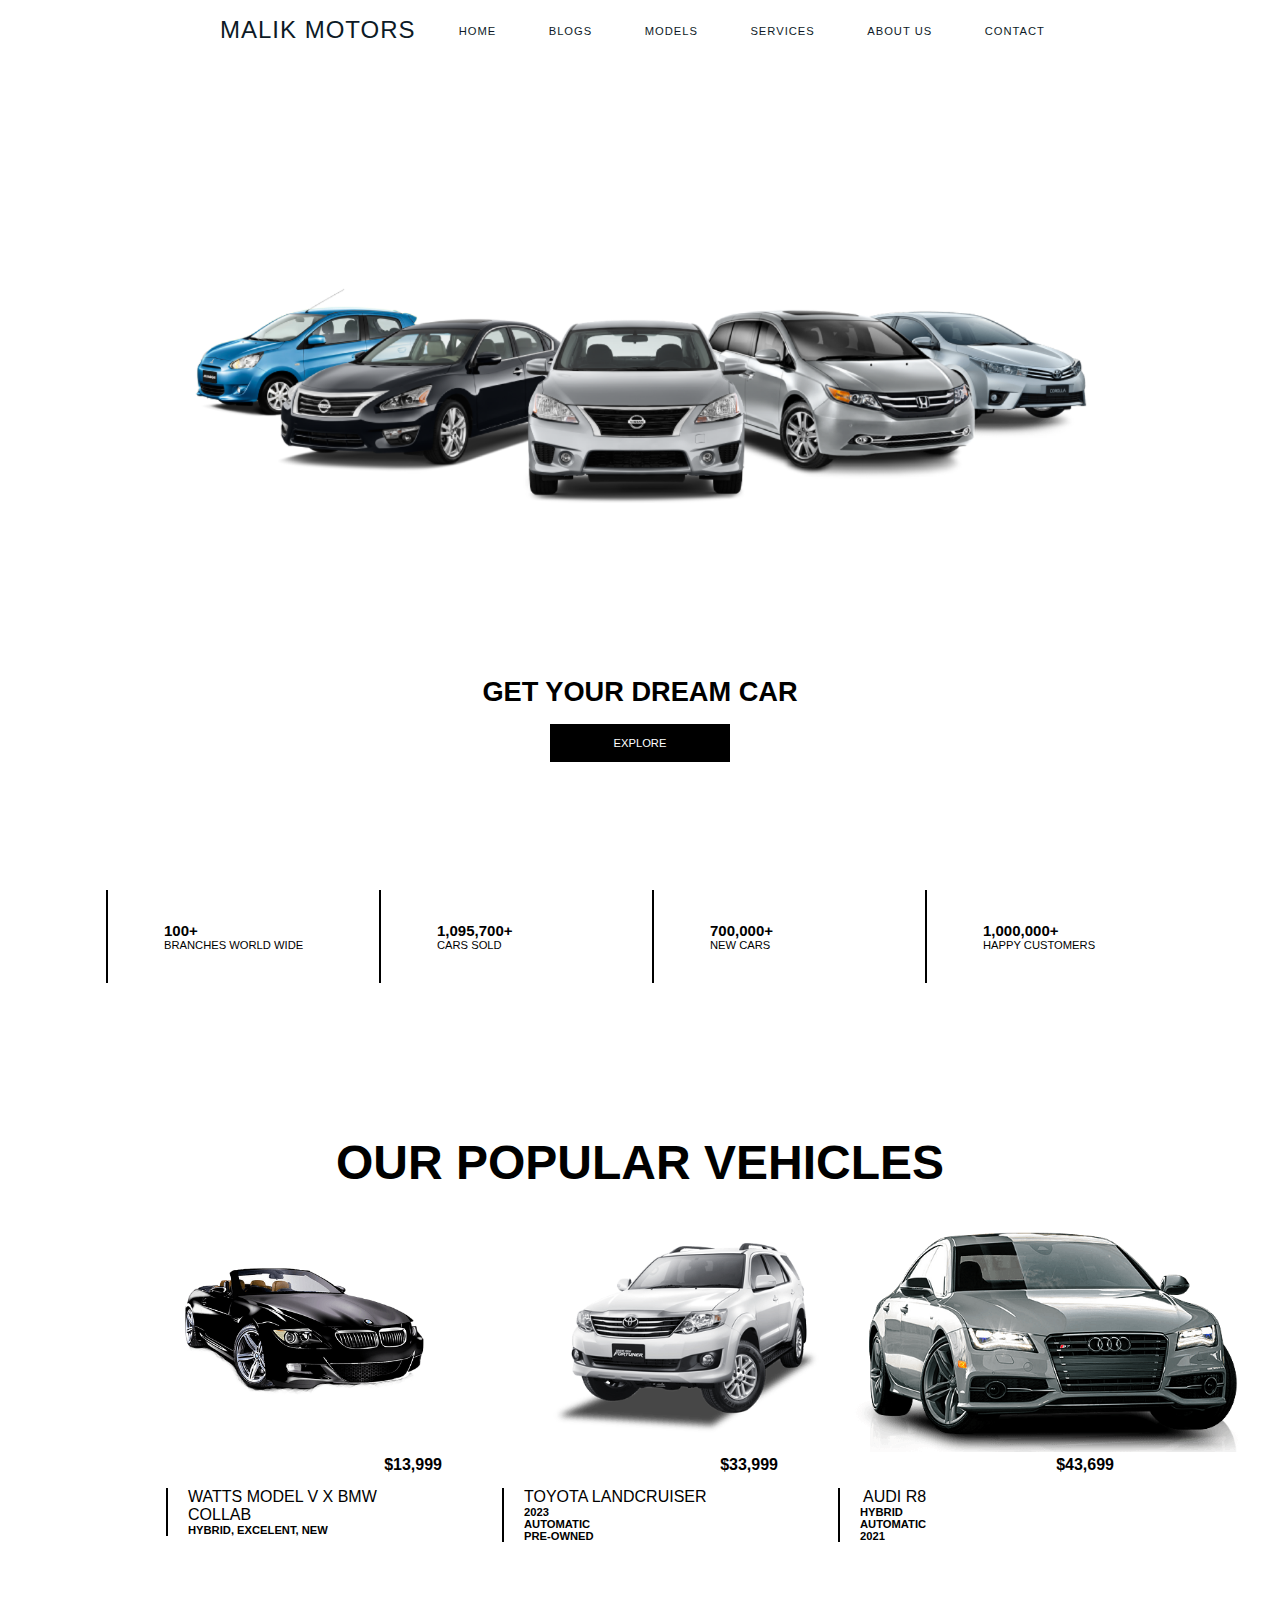
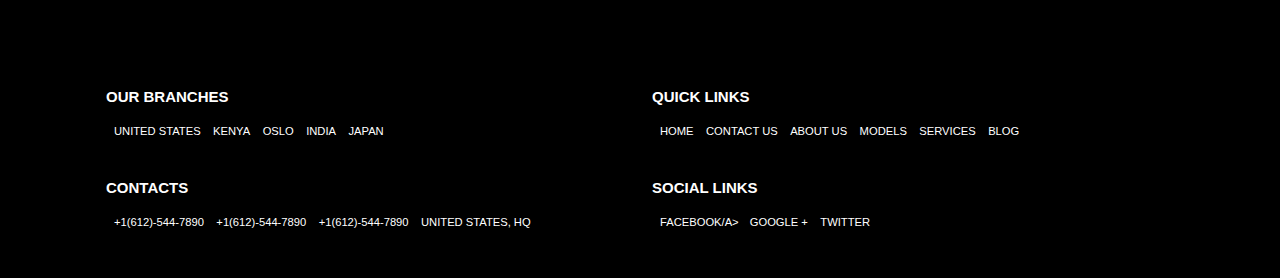
<file: index.html>
<!DOCTYPE html>
<html lang="en">
<head>
    <meta charset="UTF-8">
    <meta name="viewport" content="width=device-width, initial-scale=1.0">
    <title>Malik Motors</title>
    <link rel="stylesheet" href="css/style.css">
    <link rel="stylesheet" href="https://cdnjs.cloudflare.com/ajax/libs/font-awesome/6.5.1/css/all.min.css" integrity="sha512-DTOQO9RWCH3ppGqcWaEA1BIZOC6xxalwEsw9c2QQeAIftl+Vegovlnee1c9QX4TctnWMn13TZye+giMm8e2LwA==" crossorigin="anonymous" referrerpolicy="no-referrer" />
</head>
<body>
    <nav id="navbar" class="">
        <div class="nav-wrapper">
          <!-- Navbar Logo -->
          <div class="logo">
            <!-- Logo -->
            <a href="index.html">Malik Motors</a>
          </div>
      
          <!-- Navbar Links -->
          <ul id="menu">
            <li><a href="index.html">Home</a></li>
            <li><a href="blog.html">Blogs</a></li>
            <li><a href="models.html">Models</a></li>
            <li><a href="services.html">Services</a></li>
            <li><a href="about-us.html">About Us</a></li>
            <li><a href="contact-us.html">Contact</a></li>
          </ul>
        </div>
      </nav>

      <!-- Hero section  -->
      <section class="home container" id="home">
        <img src="images/hero-img.png" width="900px" class="hero-img" alt="">
        <h1 class="home-text">Get your dream car</h1>
        <a href="" class="btn">Explore</a>
      </section>
      <!-- Stats section  -->
      <section class="stats-container container">
        <div class="stats">
          <i class="fas fa-home"></i>
          <div class="stats-content">
            <h3>100+</h3>
            <p>Branches world wide</p>
          </div>
        </div>
        <div class="stats">
          <i class="fas fa-car"></i>
          <div class="stats-content">
            <h3>1,095,700+</h3>
            <p>Cars sold</p>
          </div>
        </div>
        <div class="stats">
          <i class="fas fa-car"></i>
          <div class="stats-content">
            <h3>700,000+</h3>
            <p>New Cars</p>
          </div>
        </div>
        <div class="stats">
          <i class="fas fa-users"></i>
          <div class="stats-content">
            <h3>1,000,000+</h3>
            <p>Happy customers</p>
          </div>
        </div>
      </section>
      <!-- Vehicle section  -->
      <section class="vehicles container" id="vehicles">
        <h2 class="heading">Our Popular vehicles</h2>
          <div class="cars-container container">
              <!-- Box 1  -->
              <div class="box">
                <img src="images/bmw.png" alt="">
                <h3>$13,999</h3>
                <div class="car-content">
                  <div class="text">
                    <h3>Watts Model V x BMW Collab</h3>
                    <p>Hybrid, Excelent, New</p>
                  </div>
                </div>
              </div>
              <!-- Box 2  -->
              <div class="box">
                <img src="images/toyota.png" alt="">
                <h3>$33,999</h3>
                <div class="car-content">
                  <div class="text">
                    <h3>Toyota Landcruiser</h3>
                    <p>2023</p>
                    <p>Automatic</p>
                    <p>Pre-Owned</p>
                  </div>
                </div>
              </div>
              <!-- Box 3  -->
              <div class="box">
                <img src="images/audi.png" alt="">
                <h3>$43,699</h3>
                <div class="car-content">
                  <div class="text">
                    <h3>Audi R8</h3>
                    <p>Hybrid</p>
                    <p>Automatic</p>
                    <p>2021</p>
                  </div>
                </div>
              </div>
          </div>
        <!-- Cars section ends here  -->
      </section>
      <!-- footer section  -->
      <section class="footer">
        <div class="box-container container">
          <div class="box">
            <h3>Our Branches</h3>
            <a href=""><i class="fas fa-map-marker-alt"></i>United States</a>
            <a href=""><i class="fas fa-map-marker-alt"></i>Kenya</a>
              <a href=""><i class="fas fa-map-marker-alt"></i>Oslo</a>
                <a href=""><i class="fas fa-map-marker-alt"></i>India</a>
                  <a href=""><i class="fas fa-map-marker-alt"></i>Japan</a>
          </div>
          <div class="box">
            <h3>Quick Links</h3>
            <a href="index.html"><i class="fas fa-arrow-right"></i>Home</a>
            <a href="contact-us.html"><i class="fas fa-arrow-right"></i>Contact Us</a>
            <a href="about-us.html"><i class="fas fa-arrow-right"></i>About Us</a>
            <a href="models.html"><i class="fas fa-arrow-right"></i>Models</a>
            <a href="services.html"><i class="fas fa-arrow-right"></i>Services</a>
            <a href="blog.html"><i class="fas fa-arrow-right"></i>Blog</a>
          </div>
          <div class="box">
            <h3>Contacts</h3>
            <a href=""><i class="fas fa-phone"></i>+1(612)-544-7890</a>
            <a href=""><i class="fas fa-phone"></i>+1(612)-544-7890</a>
            <a href=""><i class="fas fa-envelope"></i>+1(612)-544-7890</a>
            <a href=""><i class="fas fa-map-marker-alt"></i>United States, HQ</a>
          </div>
          <div class="box">
            <h3>Social Links</h3>
            <a href=""><i class="fab fa-facebook"></i>Facebook/a>
            <a href=""><i class="fab fa-google"></i>Google +</a>
            <a href=""><i class="fab fa-twitter"></i>Twitter</a>
          </div>
        </div>
      </section>
</body>
</html>
</file>
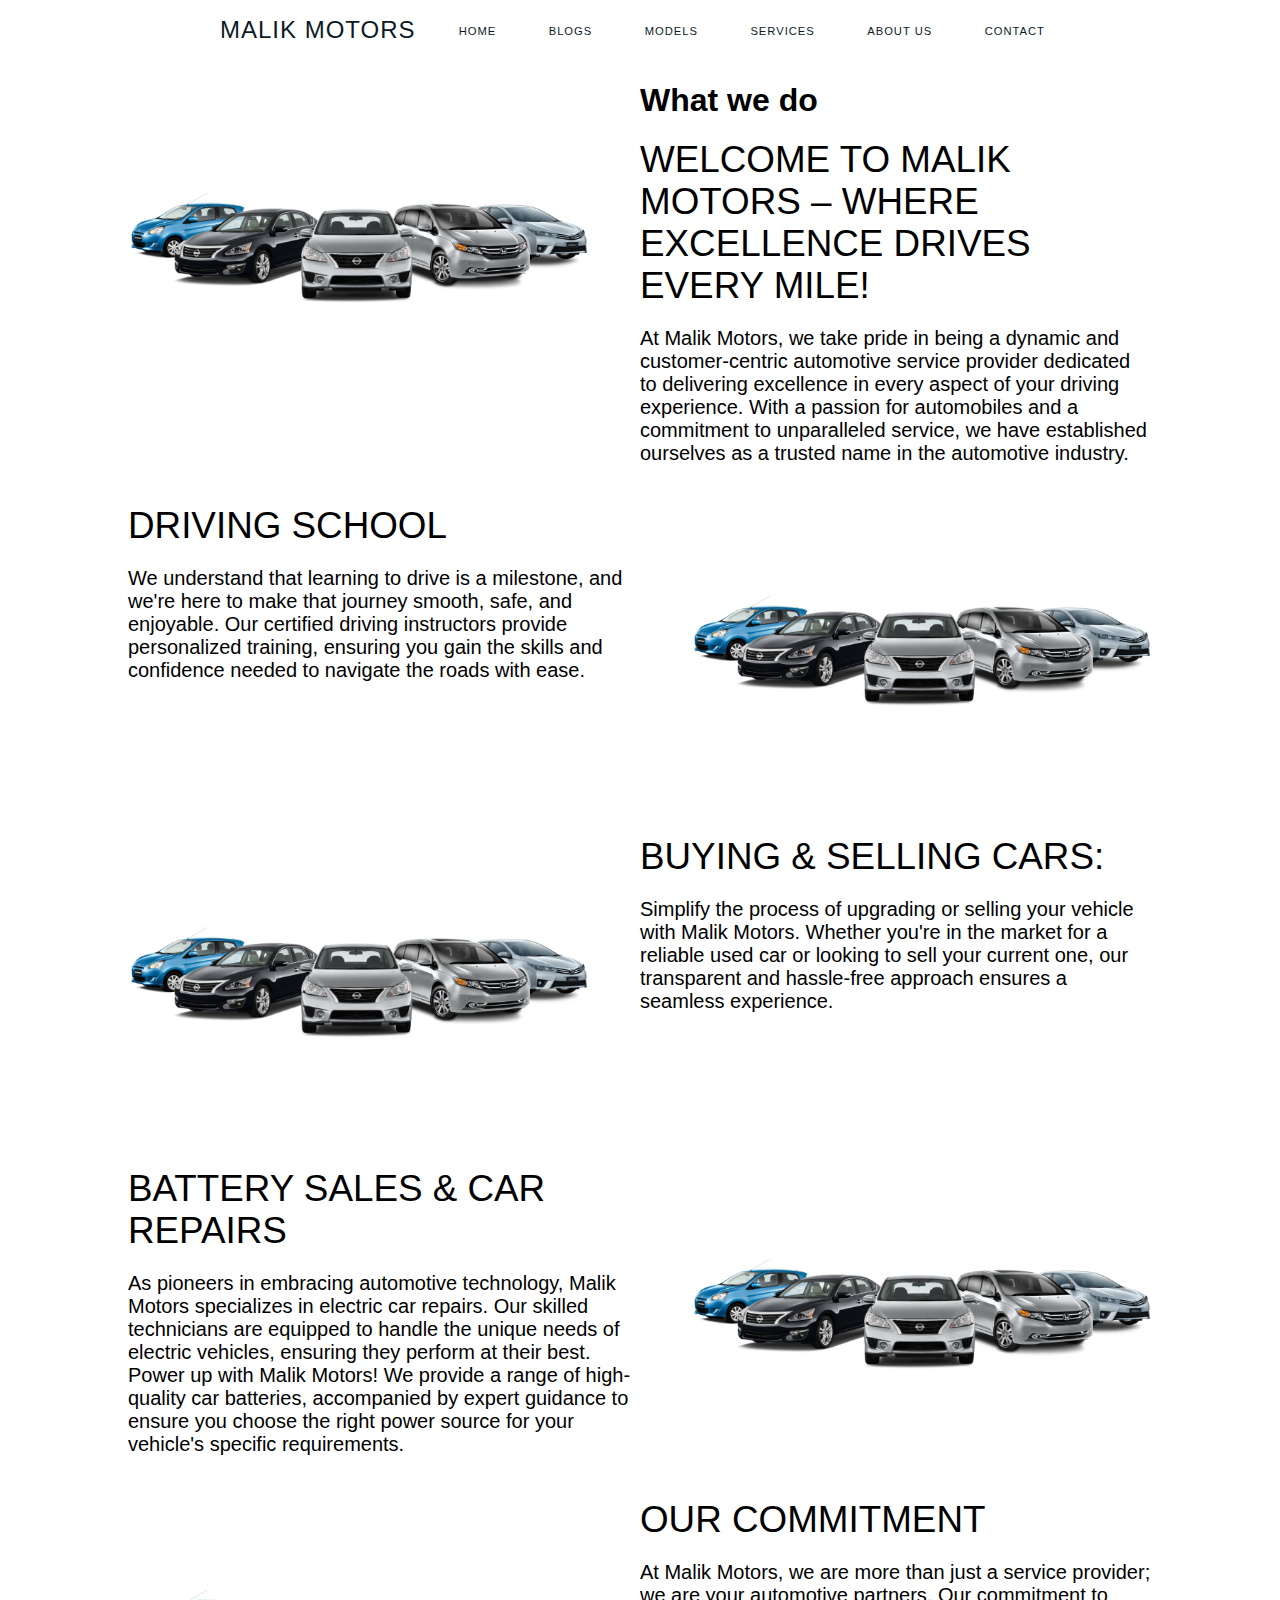
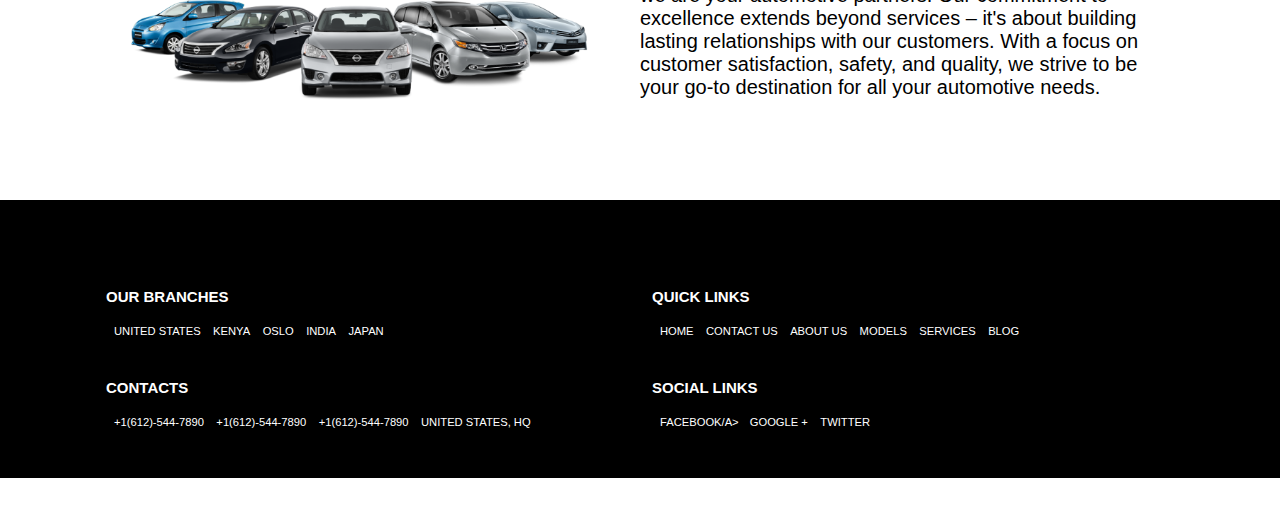
<file: about-us.html>
<!DOCTYPE html>
<html lang="en">
<head>
    <meta charset="UTF-8">
    <meta name="viewport" content="width=device-width, initial-scale=1.0">
    <title>Malik Motors</title>
    <link rel="stylesheet" href="css/style.css">
    <link rel="stylesheet" href="https://cdnjs.cloudflare.com/ajax/libs/font-awesome/6.5.1/css/all.min.css" integrity="sha512-DTOQO9RWCH3ppGqcWaEA1BIZOC6xxalwEsw9c2QQeAIftl+Vegovlnee1c9QX4TctnWMn13TZye+giMm8e2LwA==" crossorigin="anonymous" referrerpolicy="no-referrer" />
</head>
<body>
    <nav id="navbar" class="">
        <div class="nav-wrapper">
          <!-- Navbar Logo -->
          <div class="logo">
            <!-- Logo -->
            <a href="index.html">Malik Motors</a>
          </div>
      
          <!-- Navbar Links -->
          <ul id="menu">
            <li><a href="index.html">Home</a></li>
            <li><a href="blog.html">Blogs</a></li>
            <li><a href="models.html">Models</a></li>
            <li><a href="services.html">Services</a></li>
            <li><a href="about-us.html">About Us</a></li>
            <li><a href="contact-us.html">Contact</a></li>
          </ul>
        </div>
      </nav>

      <section id="about container">
        <div class="abt-container">
            <div class="abt-row">
                <div class="about-col-1">
                  <img src="images/hero-img.png" alt="" >
                </div>
                <div class="about-col-2">
                    <h1 class="sub-title">What we do</h1>
                    <h3>Welcome to Malik Motors – Where Excellence Drives Every Mile!</h3>
                    <p>At Malik Motors, we take pride in being a dynamic and customer-centric automotive service provider dedicated to delivering excellence in every aspect of your driving experience. With a passion for automobiles and a commitment to unparalleled service, we have established ourselves as a trusted name in the automotive industry.</p>

                </div>
            </div>
        </div>
        <div class="abt-container">
            <div class="abt-row">
                <div class="about-col-2">
                    <h3>Driving School</h3>
                    <p>We understand that learning to drive is a milestone, and we're here to make that journey smooth, safe, and enjoyable. Our certified driving instructors provide personalized training, ensuring you gain the skills and confidence needed to navigate the roads with ease.</p>
                </div>
                <div class="about-col-1">
                  <img src="images/hero-img.png" alt="" >
                </div>
            </div>           
        </div>
        <div class="abt-container">
            <div class="abt-row">
                <div class="about-col-1">
                  <img src="images/hero-img.png" alt="" >
                </div>
                <div class="about-col-2">
                    <h3>Buying & Selling Cars:</h3>
                    <p>Simplify the process of upgrading or selling your vehicle with Malik Motors. Whether you're in the market for a reliable used car or looking to sell your current one, our transparent and hassle-free approach ensures a seamless experience.</p>

                </div>
            </div>
        </div>
        <div class="abt-container">
            <div class="abt-row">
                <div class="about-col-2">
                    <h3>Battery Sales & Car repairs</h3>
                    <p>As pioneers in embracing automotive technology, Malik Motors specializes in electric car repairs. Our skilled technicians are equipped to handle the unique needs of electric vehicles, ensuring they perform at their best. Power up with Malik Motors! We provide a range of high-quality car batteries, accompanied by expert guidance to ensure you choose the right power source for your vehicle's specific requirements.</p>
                </div>
                <div class="about-col-1">
                    <img src="images/hero-img.png" alt="" >
                </div>
            </div>           
        </div>
        <div class="abt-container">
            <div class="abt-row">
                <div class="about-col-1">
                  <img src="images/hero-img.png" alt="" >
                </div>
                <div class="about-col-2">
                    <h3>Our commitment</h3>
                    <p>At Malik Motors, we are more than just a service provider; we are your automotive partners. Our commitment to excellence extends beyond services – it's about building lasting relationships with our customers. With a focus on customer satisfaction, safety, and quality, we strive to be your go-to destination for all your automotive needs.</p>

                </div>
            </div>
        </div>
    </div>
  
      <!-- footer section  -->
      <section class="footer">
        <div class="box-container container">
          <div class="box">
            <h3>Our Branches</h3>
            <a href=""><i class="fas fa-map-marker-alt"></i>United States</a>
            <a href=""><i class="fas fa-map-marker-alt"></i>Kenya</a>
              <a href=""><i class="fas fa-map-marker-alt"></i>Oslo</a>
                <a href=""><i class="fas fa-map-marker-alt"></i>India</a>
                  <a href=""><i class="fas fa-map-marker-alt"></i>Japan</a>
          </div>
          <div class="box">
            <h3>Quick Links</h3>
            <a href="index.html"><i class="fas fa-arrow-right"></i>Home</a>
            <a href="contact-us.html"><i class="fas fa-arrow-right"></i>Contact Us</a>
            <a href="about-us.html"><i class="fas fa-arrow-right"></i>About Us</a>
            <a href="models.html"><i class="fas fa-arrow-right"></i>Models</a>
            <a href="services.html"><i class="fas fa-arrow-right"></i>Services</a>
            <a href="blog.html"><i class="fas fa-arrow-right"></i>Blog</a>
          </div>
          <div class="box">
            <h3>Contacts</h3>
            <a href=""><i class="fas fa-phone"></i>+1(612)-544-7890</a>
            <a href=""><i class="fas fa-phone"></i>+1(612)-544-7890</a>
            <a href=""><i class="fas fa-envelope"></i>+1(612)-544-7890</a>
            <a href=""><i class="fas fa-map-marker-alt"></i>United States, HQ</a>
          </div>
          <div class="box">
            <h3>Social Links</h3>
            <a href=""><i class="fab fa-facebook"></i>Facebook/a>
            <a href=""><i class="fab fa-google"></i>Google +</a>
            <a href=""><i class="fab fa-twitter"></i>Twitter</a>
          </div>
        </div>
      </section>

</body>
</html>
</file>
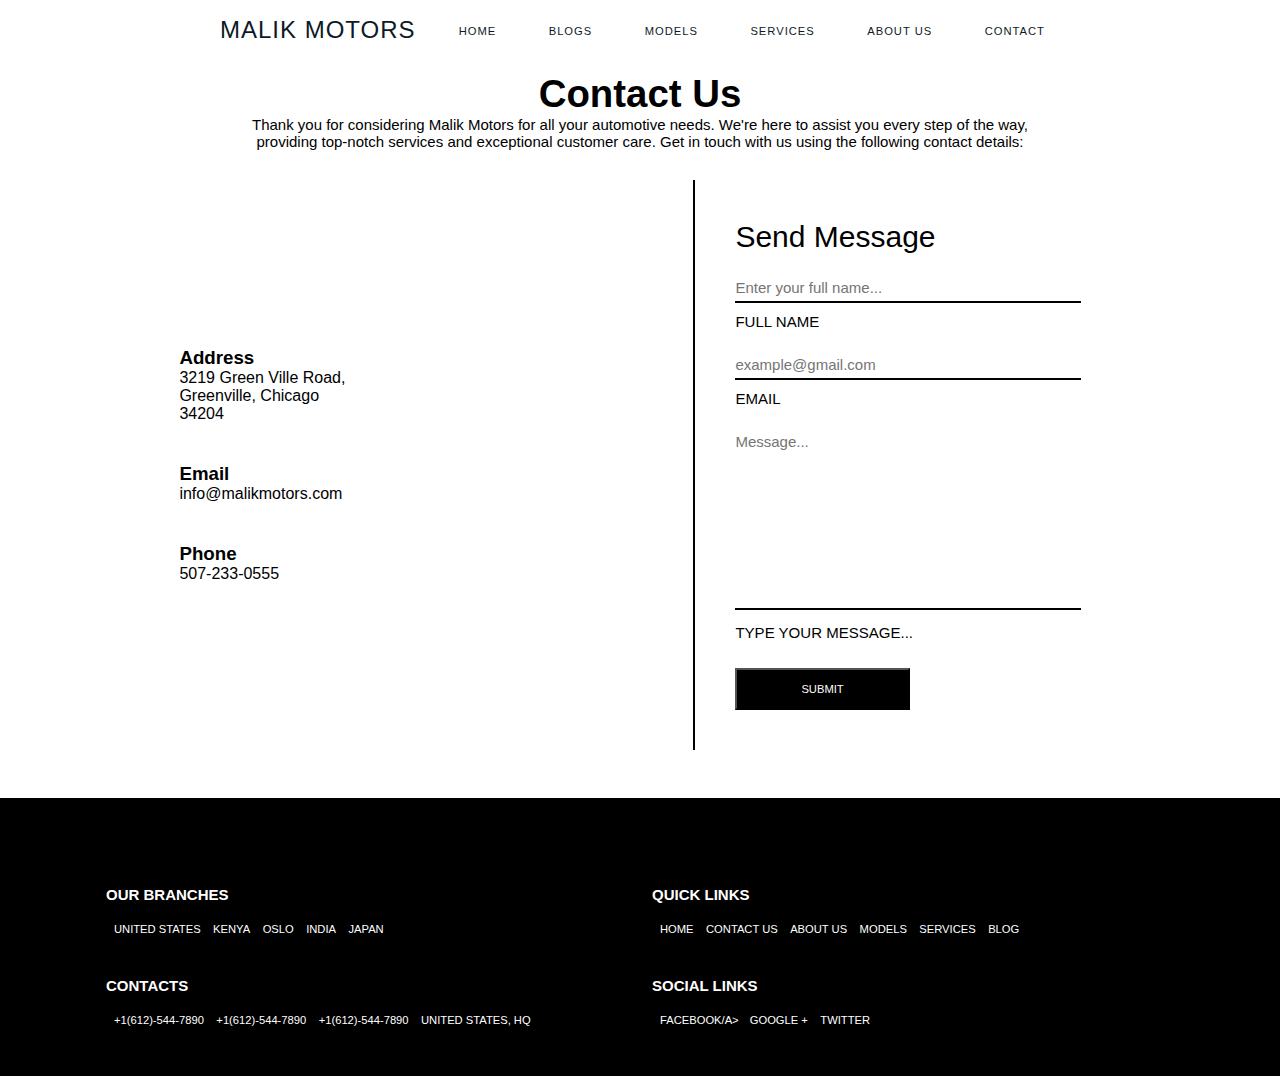
<file: contact-us.html>
<!DOCTYPE html>
<html lang="en">
<head>
    <meta charset="UTF-8">
    <meta name="viewport" content="width=device-width, initial-scale=1.0">
    <title>Malik Motors</title>
    <link rel="stylesheet" href="css/style.css">
    <link rel="stylesheet" href="https://cdnjs.cloudflare.com/ajax/libs/font-awesome/6.5.1/css/all.min.css" integrity="sha512-DTOQO9RWCH3ppGqcWaEA1BIZOC6xxalwEsw9c2QQeAIftl+Vegovlnee1c9QX4TctnWMn13TZye+giMm8e2LwA==" crossorigin="anonymous" referrerpolicy="no-referrer" />
</head>
<body>
    <nav id="navbar" class="">
        <div class="nav-wrapper">
          <!-- Navbar Logo -->
          <div class="logo">
            <!-- Logo -->
            <a href="index.html">Malik Motors</a>
          </div>
      
          <!-- Navbar Links -->
          <ul id="menu">
            <li><a href="index.html">Home</a></li>
            <li><a href="blog.html">Blogs</a></li>
            <li><a href="models.html">Models</a></li>
            <li><a href="services.html">Services</a></li>
            <li><a href="about-us.html">About Us</a></li>
            <li><a href="contact-us.html">Contact</a></li>
          </ul>
        </div>
      </nav>

      <section class="contact container">
        <div class="contact-content">
          <h2>Contact Us</h2>
          <p>Thank you for considering Malik Motors for all your automotive needs. We're here to assist you every step of the way, providing top-notch services and exceptional customer care. Get in touch with us using the following contact details:</p>
        </div>
        <div class="contact-container">
          <div class="contact-info">
            <div class="contact-box">
              <div class="contact-icon"><i class="fas fa-map-marker-alt"></i></div>
              <div class="contact-text">
                <h3>Address</h3>
                <p>3219 Green Ville Road, <br>Greenville, Chicago <br>34204</p>
              </div>
            </div>
            <div class="contact-box">
              <div class="contact-icon"><i class="fas fa-envelope"></i></div>
              <div class="contact-text">
                <h3>Email</h3>
                <p>info@malikmotors.com</p>
              </div>
            </div>
            <div class="contact-box">
              <div class="contact-icon"><i class="fas fa-phone"></i></div>
              <div class="contact-text">
                <h3>Phone</h3>
                <p>507-233-0555</p>
              </div>
            </div>
          </div>
          <div class="contact-form">
            <form>
              <h2>Send Message</h2>
              <div class="input-box">
                <input type="text" name="" placeholder="Enter your full name..." id="">
                <span>Full Name</span>
              </div>
              <div class="input-box">
                <input type="text" name="" placeholder="example@gmail.com" id="">
                <span>Email</span>
              </div>
              <div class="input-box">
                <textarea name="" id="" placeholder="Message..." cols="30" rows="10"></textarea>
                <span>Type your message...</span>
              </div>
              <div class="input-box">
                <button class="btn">Submit</button>
              </div>
            </form>
          </div>
        </div>
      </section>

            <!-- footer section  -->
            <section class="footer">
              <div class="box-container container">
                <div class="box">
                  <h3>Our Branches</h3>
                  <a href=""><i class="fas fa-map-marker-alt"></i>United States</a>
                  <a href=""><i class="fas fa-map-marker-alt"></i>Kenya</a>
                    <a href=""><i class="fas fa-map-marker-alt"></i>Oslo</a>
                      <a href=""><i class="fas fa-map-marker-alt"></i>India</a>
                        <a href=""><i class="fas fa-map-marker-alt"></i>Japan</a>
                </div>
                <div class="box">
                  <h3>Quick Links</h3>
                  <a href="index.html"><i class="fas fa-arrow-right"></i>Home</a>
                  <a href="contact-us.html"><i class="fas fa-arrow-right"></i>Contact Us</a>
                  <a href="about-us.html"><i class="fas fa-arrow-right"></i>About Us</a>
                  <a href="models.html"><i class="fas fa-arrow-right"></i>Models</a>
                  <a href="services.html"><i class="fas fa-arrow-right"></i>Services</a>
                  <a href="blog.html"><i class="fas fa-arrow-right"></i>Blog</a>
                </div>
                <div class="box">
                  <h3>Contacts</h3>
                  <a href=""><i class="fas fa-phone"></i>+1(612)-544-7890</a>
                  <a href=""><i class="fas fa-phone"></i>+1(612)-544-7890</a>
                  <a href=""><i class="fas fa-envelope"></i>+1(612)-544-7890</a>
                  <a href=""><i class="fas fa-map-marker-alt"></i>United States, HQ</a>
                </div>
                <div class="box">
                  <h3>Social Links</h3>
                  <a href=""><i class="fab fa-facebook"></i>Facebook/a>
                  <a href=""><i class="fab fa-google"></i>Google +</a>
                  <a href=""><i class="fab fa-twitter"></i>Twitter</a>
                </div>
              </div>
            </section>
</body>
</html>
</file>
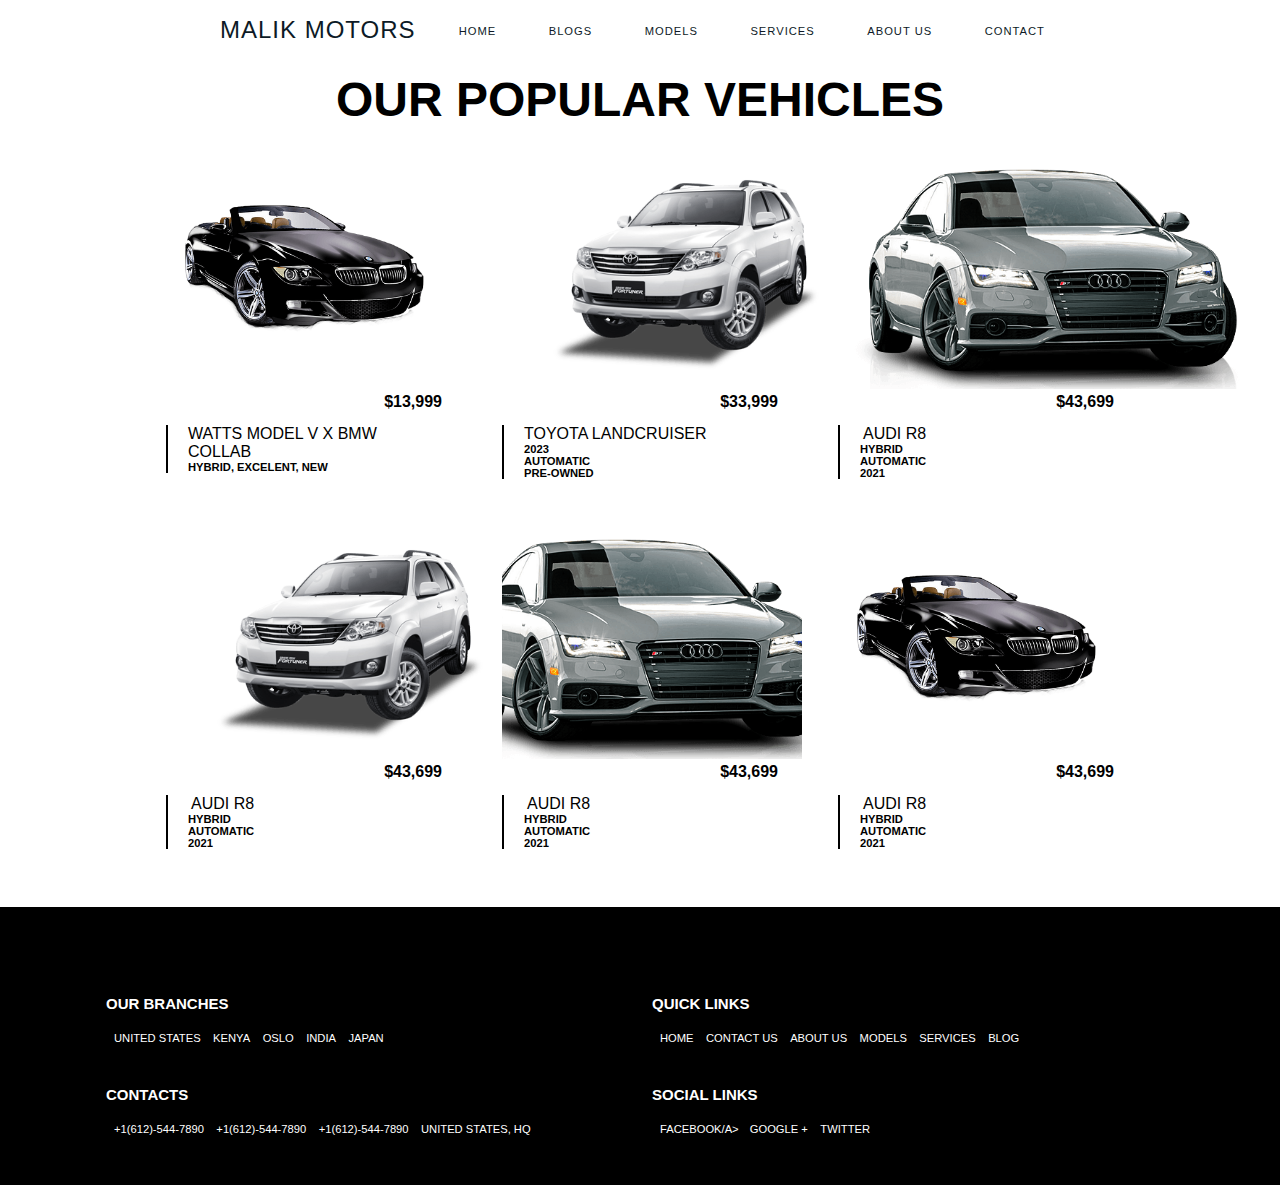
<file: models.html>
<!DOCTYPE html>
<html lang="en">
<head>
    <meta charset="UTF-8">
    <meta name="viewport" content="width=device-width, initial-scale=1.0">
    <title>Malik Motors</title>
    <link rel="stylesheet" href="css/style.css">
    <link rel="stylesheet" href="https://cdnjs.cloudflare.com/ajax/libs/font-awesome/6.5.1/css/all.min.css" integrity="sha512-DTOQO9RWCH3ppGqcWaEA1BIZOC6xxalwEsw9c2QQeAIftl+Vegovlnee1c9QX4TctnWMn13TZye+giMm8e2LwA==" crossorigin="anonymous" referrerpolicy="no-referrer" />
</head>
<body>
    <nav id="navbar" class="">
        <div class="nav-wrapper">
          <!-- Navbar Logo -->
          <div class="logo">
            <!-- Logo -->
            <a href="index.html">Malik Motors</a>
          </div>
      
          <!-- Navbar Links -->
          <ul id="menu">
            <li><a href="index.html">Home</a></li>
            <li><a href="blog.html">Blogs</a></li>
            <li><a href="models.html">Models</a></li>
            <li><a href="services.html">Services</a></li>
            <li><a href="about-us.html">About Us</a></li>
            <li><a href="contact-us.html">Contact</a></li>
          </ul>
        </div>
      </nav>


      <!-- Vehicle section  -->
      <section class="vehicles container" id="vehicles">
        <h2 class="heading">Our Popular vehicles</h2>
          <div class="cars-container container">
              <!-- Box 1  -->
              <div class="box">
                <img src="images/bmw.png" alt="">
                <h3>$13,999</h3>
                <div class="car-content">
                  <div class="text">
                    <h3>Watts Model V x BMW Collab</h3>
                    <p>Hybrid, Excelent, New</p>
                  </div>
                </div>
              </div>
              <!-- Box 2  -->
              <div class="box">
                <img src="images/toyota.png" alt="">
                <h3>$33,999</h3>
                <div class="car-content">
                  <div class="text">
                    <h3>Toyota Landcruiser</h3>
                    <p>2023</p>
                    <p>Automatic</p>
                    <p>Pre-Owned</p>
                  </div>
                </div>
              </div>
              <!-- Box 3  -->
              <div class="box">
                <img src="images/audi.png" alt="">
                <h3>$43,699</h3>
                <div class="car-content">
                  <div class="text">
                    <h3>Audi R8</h3>
                    <p>Hybrid</p>
                    <p>Automatic</p>
                    <p>2021</p>
                  </div>
                </div>
              </div>
              <!-- Box 3  -->
              <div class="box">
                <img src="images/toyota.png" alt="">
                <h3>$43,699</h3>
                <div class="car-content">
                  <div class="text">
                    <h3>Audi R8</h3>
                    <p>Hybrid</p>
                    <p>Automatic</p>
                    <p>2021</p>
                  </div>
                </div>
              </div>
              <!-- Box 3  -->
              <div class="box">
                <img src="images/audi.png" width="300px" alt="">
                <h3>$43,699</h3>
                <div class="car-content">
                  <div class="text">
                    <h3>Audi R8</h3>
                    <p>Hybrid</p>
                    <p>Automatic</p>
                    <p>2021</p>
                  </div>
                </div>
              </div>
              <!-- Box 3  -->
              <div class="box">
                <img src="images/bmw.png" alt="">
                <h3>$43,699</h3>
                <div class="car-content">
                  <div class="text">
                    <h3>Audi R8</h3>
                    <p>Hybrid</p>
                    <p>Automatic</p>
                    <p>2021</p>
                  </div>
                </div>
              </div>
          </div>
        <!-- Cars section ends here  -->
      </section>

            <!-- footer section  -->
            <section class="footer">
              <div class="box-container container">
                <div class="box">
                  <h3>Our Branches</h3>
                  <a href=""><i class="fas fa-map-marker-alt"></i>United States</a>
                  <a href=""><i class="fas fa-map-marker-alt"></i>Kenya</a>
                    <a href=""><i class="fas fa-map-marker-alt"></i>Oslo</a>
                      <a href=""><i class="fas fa-map-marker-alt"></i>India</a>
                        <a href=""><i class="fas fa-map-marker-alt"></i>Japan</a>
                </div>
                <div class="box">
                  <h3>Quick Links</h3>
                  <a href="index.html"><i class="fas fa-arrow-right"></i>Home</a>
                  <a href="contact-us.html"><i class="fas fa-arrow-right"></i>Contact Us</a>
                  <a href="about-us.html"><i class="fas fa-arrow-right"></i>About Us</a>
                  <a href="models.html"><i class="fas fa-arrow-right"></i>Models</a>
                  <a href="services.html"><i class="fas fa-arrow-right"></i>Services</a>
                  <a href="blog.html"><i class="fas fa-arrow-right"></i>Blog</a>
                </div>
                <div class="box">
                  <h3>Contacts</h3>
                  <a href=""><i class="fas fa-phone"></i>+1(612)-544-7890</a>
                  <a href=""><i class="fas fa-phone"></i>+1(612)-544-7890</a>
                  <a href=""><i class="fas fa-envelope"></i>+1(612)-544-7890</a>
                  <a href=""><i class="fas fa-map-marker-alt"></i>United States, HQ</a>
                </div>
                <div class="box">
                  <h3>Social Links</h3>
                  <a href=""><i class="fab fa-facebook"></i>Facebook/a>
                  <a href=""><i class="fab fa-google"></i>Google +</a>
                  <a href=""><i class="fab fa-twitter"></i>Twitter</a>
                </div>
              </div>
            </section>
</body>
</html>
</file>
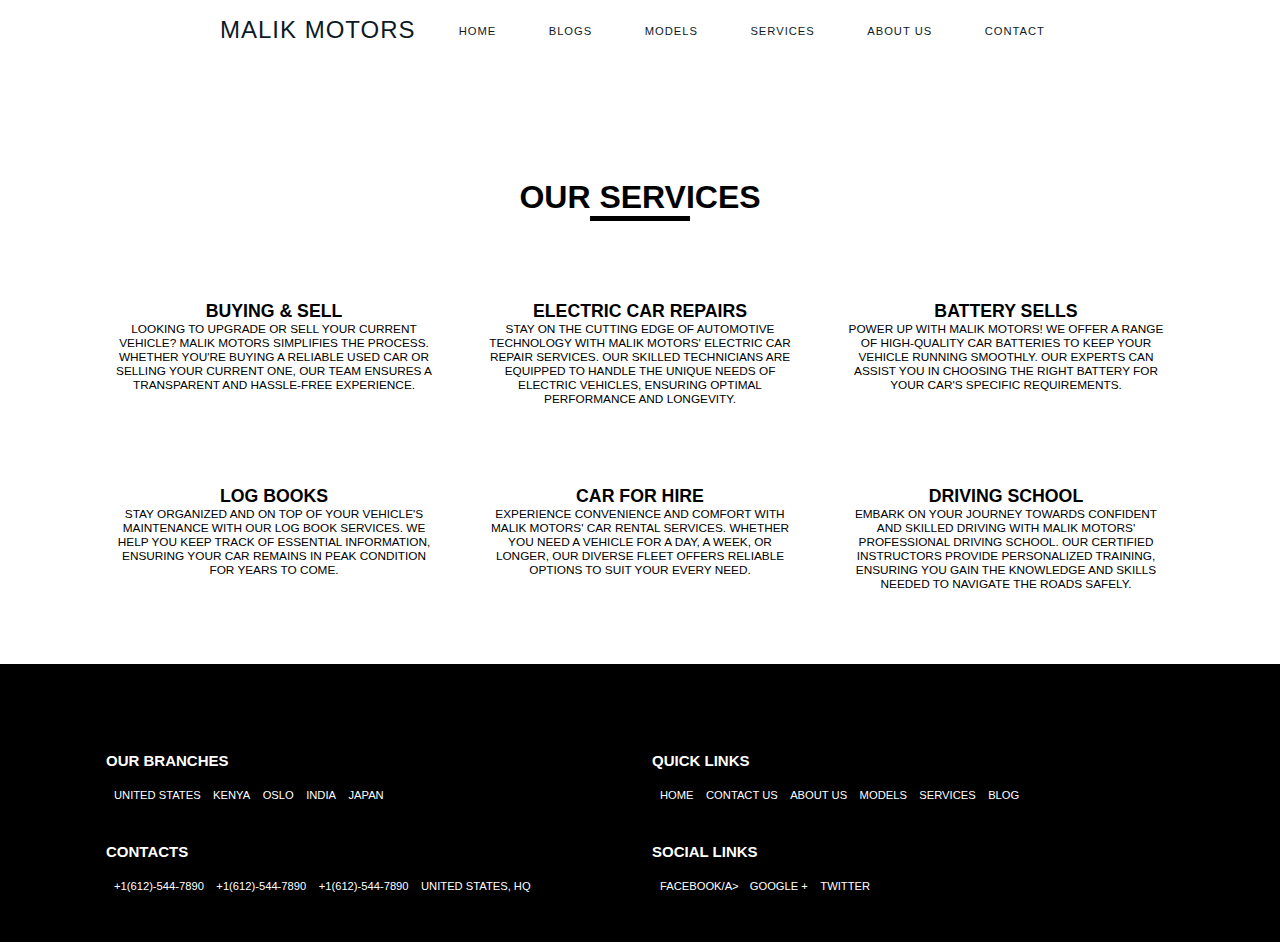
<file: services.html>
<!DOCTYPE html>
<html lang="en">
<head>
    <meta charset="UTF-8">
    <meta name="viewport" content="width=device-width, initial-scale=1.0">
    <title>Malik Motors</title>
    <link rel="stylesheet" href="css/style.css">
    <link rel="stylesheet" href="https://cdnjs.cloudflare.com/ajax/libs/font-awesome/6.5.1/css/all.min.css" integrity="sha512-DTOQO9RWCH3ppGqcWaEA1BIZOC6xxalwEsw9c2QQeAIftl+Vegovlnee1c9QX4TctnWMn13TZye+giMm8e2LwA==" crossorigin="anonymous" referrerpolicy="no-referrer" />
</head>
<body>
    <nav id="navbar" class="">
        <div class="nav-wrapper">
          <!-- Navbar Logo -->
          <div class="logo">
            <!-- Logo -->
            <a href="index.html">Malik Motors</a>
          </div>
      
          <!-- Navbar Links -->
          <ul id="menu">
            <li><a href="index.html">Home</a></li>
            <li><a href="blog.html">Blogs</a></li>
            <li><a href="models.html">Models</a></li>
            <li><a href="services.html">Services</a></li>
            <li><a href="about-us.html">About Us</a></li>
            <li><a href="contact-us.html">Contact</a></li>
          </ul>
        </div>
      </nav>

      <section class="service container">
        <h1>Our Services</h1>
        <div class="service-row">
          <div class="services">
            <i class="fas fa-car"></i>
            <h2>Buying & Sell</h2>
            <p>Looking to upgrade or sell your current vehicle? Malik Motors simplifies the process. Whether you're buying a reliable used car or selling your current one, our team ensures a transparent and hassle-free experience.</p>
          </div>
          <div class="services">
            <i class="fas fas fa-charging-station"></i>
            <h2>Electric Car Repairs</h2>
            <p>Stay on the cutting edge of automotive technology with Malik Motors' electric car repair services. Our skilled technicians are equipped to handle the unique needs of electric vehicles, ensuring optimal performance and longevity.</p>
          </div>
          <div class="services">
            <i class="fas fas fa-car-battery"></i>
            <h2>Battery Sells</h2>
            <p>Power up with Malik Motors! We offer a range of high-quality car batteries to keep your vehicle running smoothly. Our experts can assist you in choosing the right battery for your car's specific requirements.</p>
          </div>
          <div class="services">
            <i class="fas fas fa-book-open"></i>
            <h2>Log Books</h2>
            <p>Stay organized and on top of your vehicle's maintenance with our log book services. We help you keep track of essential information, ensuring your car remains in peak condition for years to come.</p>
          </div>
          <div class="services">
            <i class="fas fas fa-car-alt"></i>
            <h2>Car for hire</h2>
            <p>Experience convenience and comfort with Malik Motors' car rental services. Whether you need a vehicle for a day, a week, or longer, our diverse fleet offers reliable options to suit your every need.</p>
          </div>
          <div class="services">
            <i class="fas fab fa-red-river"></i>
            <h2>Driving School</h2>
            <p>Embark on your journey towards confident and skilled driving with Malik Motors' professional driving school. Our certified instructors provide personalized training, ensuring you gain the knowledge and skills needed to navigate the roads safely.</p>
          </div>
        </div>
      </section>

            <!-- footer section  -->
            <section class="footer">
              <div class="box-container container">
                <div class="box">
                  <h3>Our Branches</h3>
                  <a href=""><i class="fas fa-map-marker-alt"></i>United States</a>
                  <a href=""><i class="fas fa-map-marker-alt"></i>Kenya</a>
                    <a href=""><i class="fas fa-map-marker-alt"></i>Oslo</a>
                      <a href=""><i class="fas fa-map-marker-alt"></i>India</a>
                        <a href=""><i class="fas fa-map-marker-alt"></i>Japan</a>
                </div>
                <div class="box">
                  <h3>Quick Links</h3>
                  <a href="index.html"><i class="fas fa-arrow-right"></i>Home</a>
                  <a href="contact-us.html"><i class="fas fa-arrow-right"></i>Contact Us</a>
                  <a href="about-us.html"><i class="fas fa-arrow-right"></i>About Us</a>
                  <a href="models.html"><i class="fas fa-arrow-right"></i>Models</a>
                  <a href="services.html"><i class="fas fa-arrow-right"></i>Services</a>
                  <a href="blog.html"><i class="fas fa-arrow-right"></i>Blog</a>
                </div>
                <div class="box">
                  <h3>Contacts</h3>
                  <a href=""><i class="fas fa-phone"></i>+1(612)-544-7890</a>
                  <a href=""><i class="fas fa-phone"></i>+1(612)-544-7890</a>
                  <a href=""><i class="fas fa-envelope"></i>+1(612)-544-7890</a>
                  <a href=""><i class="fas fa-map-marker-alt"></i>United States, HQ</a>
                </div>
                <div class="box">
                  <h3>Social Links</h3>
                  <a href=""><i class="fab fa-facebook"></i>Facebook/a>
                  <a href=""><i class="fab fa-google"></i>Google +</a>
                  <a href=""><i class="fab fa-twitter"></i>Twitter</a>
                </div>
              </div>
            </section>
</body>
</html>
</file>
<file: css/style.css>
*{
    margin: 0;
    padding: 0;
    font-family: 'Poppins', sans-serif;
    box-sizing: border-box;
}
/* Define global styles for hyperlinks */
a {
    color: inherit;
    font-family: inherit;
    font-size: inherit;
    text-decoration: none;
  }
section{
    padding: 4.5rem 0 3rem;
}
.heading{
  text-align: center;
  padding-bottom: 2rem;
  font-size: 3rem;
  color: black;
  text-transform: uppercase;
}
.container{
    max-width: 1068px;
    margin-left: auto;
    margin-right: auto;
}
  /* Navbar styles */
  #navbar {
    background: white;
    color: rgb(13, 26, 38);
    position: fixed;
    top: 0;
    height: 60px;
    line-height: 60px;
    width: 100vw;
    z-index: 10;
  }
  
  /* Container for navbar contents */
  .nav-wrapper {
    margin: auto;
    text-align: center;
    width: 70%;
  }
  
  /* Logo styles */
  .logo {
    float: left;
    margin-left: 28px;
    font-size: 1.5em;
    height: 60px;
    letter-spacing: 1px;
    text-transform: uppercase;
  }
  
  /* Unordered list for navbar items */
  #navbar ul {
    display: inline-block;
    list-style: none;
    margin-top: -2px;
    text-align: right;
  }
  
  /* List items in the navbar */
  #navbar li {
    display: inline-block;
  }
  
  /* Styles for navbar links */
  #navbar li a {
    color: rgb(13, 26, 38);
    display: block;
    font-size: 0.7em;
    height: 50px;
    letter-spacing: 1px;
    margin: 0 20px;
    padding: 0 4px;
    position: relative;
    text-decoration: none;
    text-transform: uppercase;
  }
  
  /* Hover effect for navbar links */
  #navbar li a:hover {
    border-bottom: 1px solid rgb(28, 121, 184);
    color: rgb(28, 121, 184);
  }
  

  /* Hero section  */
  .home{
    /* padding-top: 10rem; */
    text-align: center;
    overflow-x: hidden;
  }
  .home h1{
    font-size: 1.7rem;
    text-transform: uppercase;
    color: black;
  }
  /* .home img{
    width: 100%;
    margin: 1rem 0;
  } */
  .btn{
    display: inline-block;
    margin-top: 1rem;
    background: black;
    color: white;
    font-weight: 500;
    text-transform: uppercase;
    font-size: 0.7em;
    cursor: pointer;
    padding: .8rem 4rem;
    transition: .5s;
  }
  .btn:hover{
    background: white;
    border: 2px solid black;
    color: black;
  }
  .stats-container{
    padding: 5rem 0;
    display: grid;
    grid-template-columns: repeat(auto-fit,minmax(240px,1fr));
    gap: 1.5rem;
  }
  .stats-container .stats{
    text-transform: uppercase;
    font-size: 0.7em;
    display: flex;
    background: white;
    border-left: 2px solid black;
    align-items: center;
    gap: 1.5rem;
    padding: 2rem;
  }
  .stats-container .stats i{
    font-size: 2rem;
  }
  .stats-container .stats h3{
    font-size: .938rem;
  }
  .cars-container{
    display: grid;
    grid-template-columns: repeat(auto-fit,minmax(240px,auto));
    gap: 2.5rem;
    padding: 0 50px;
}
.cars-container .box{
    background-color: var(--bg-color);
    padding: 10px;
    box-shadow: var(--box-shadow);
}
.cars-container .box:hover{
    transform: translateY(-10px);
    transition: .5s;
}
.cars-container .box img{
    height: 220px;
    object-fit: cover;
    object-position: center;
}
.cars-container .box h3{
    font-size: 1rem;
    font-weight: 600;
    float: right;
}
.cars-container .box .car-content{
    display: flex;
    justify-content: space-between;
    margin-top: 2rem;
}
.cars-container .box .car-content .text h3{
    font-weight: 500;
    margin-left: 20px;
}
.cars-container .box .car-content .text{
  border-left: 2px solid black;
  text-transform: uppercase;
}
.cars-container .box .car-content .text p{
    font-size: 0.7rem;
    font-weight: 800;
    margin-left: 20px;
}
.cars-container .box .car-content .icons{
    display: flex;
    align-items: center;
    column-gap: 1rem;
}
.cars-container .box .car-content .icons .bx{
    display: flex;
    align-items: center;
    font-size: 20px;
}
.cars-container .box .car-content .icons span{
    font-size: 12px;
    font-weight: 500;
    margin-left: 5px;
}
.footer{
  color: white;
  background: black;
}
.footer .box-container{
  display: grid;
  grid-template-columns: repeat(auto-fit,minmax(25rem,1fr));
  gap: 1.5rem;
}
.footer .box-container .box h3{
  font-size: .938rem;
  padding: 1rem 0;
  text-transform: uppercase;
}
.footer .box-container .box a{
  font-size: .7rem;
  padding: 1rem 0;
  text-transform: uppercase;
}
.footer .box-container .box a i{
  padding-right: .5rem;
  
}
.box{
  display: block;
}

/**
=========================================================
*/
.contact{
  position: relative;
  min-height: 100%;
  padding: 50px auto;
  display: flex;
  justify-content: center;
  align-items: center;
  flex-direction: column;
}
.contact .contact-content{
  max-width: 800px;
  text-align: center;
}
.contact .contact-content h2{
  font-size: 2.4rem;
}
.contact .contact-content p{
  font-size: .938rem;
}
.contact-container{
  width: 100%;
  display: flex;
  justify-content: center;
  align-items: center;
  margin-top: 30px;
}
.contact-container .contact-info{
  width: 50%;
  display: flex;
  flex-direction: column;
}
.contact-container .contact-info .contact-box{
  position: relative;
  padding: 20px 0;
  display: flex;
}
.contact-container .contact-info .contact-box .contact-icons{
  min-width: 60px;
  height: 60px;
  display: flex;
  justify-content: center;
  align-items: center;
  font-size: 2.4rem;
}
.contact-container .contact-info .contact-box .contact-text{
  display: flex;
  margin-left: 20px;
  font-size: 16px;
  color: black;
  flex-direction: column;
  font-weight: 300;
}
.contact-container .contact-info .contact-box .contact-text h3{
  font-weight: 700;
}
.contact-form{
  width: 40%;
  padding: 40px;
  border-left: 2px solid black;
}
.contact-form h2{
  font-size: 30px;
  font-weight: 500;
}
.contact-form .input-box{
  position: relative;
  width: 100%;
  margin-top: 10px;
}
.contact-form .input-box input,
.contact-form .input-box textarea{
  width: 100%;
  padding: 5px 0;
  font-size: .938rem;
  margin: 10px 0;
  border: none;
  outline: none;
  border-bottom: 2px solid black;
  resize: none;
}
.contact-form .input-box span{
  font-size: .94rem;
  text-transform: uppercase;
}

.service h1{
  text-align: center;
  padding-top: 10%;
  margin-bottom: 60px;
  font-weight: 600;
  position: relative;
  text-transform: uppercase;
}
.service h1::after{
  content: '';
  background: black;
  width: 100px;
  height: 5px;
  position: absolute;
  bottom: -5px;
  left: 50%;
  transform: translateX(-50%);
}
.service-row{
  display: grid;
  grid-template-columns: repeat(auto-fit,minmax(250px,1fr));
  gap: 30px;
}
.services i{
  font-size: 40px;
  margin-bottom: 10px;
}
.services{
  text-align: center;
  font-size: .738rem;
  text-transform: uppercase;
  font-weight: 500;
  cursor: pointer;
  padding: 25px 10px;
  transition: .5s;
}
.services:hover{
  background: black;
  color: white;
}

#about{
  padding: 90px 0 0 0;
  color: #000;
  max-width: 100vw;
}
.abt-container{
  padding: 10px 10%;

}
#about .abt-row{
  margin-bottom: 8px;
  border-bottom: 2px solid black;
}
.header-text2{
  margin-bottom: 90px;
}
.abt-row{
  display: flex;
  justify-content: space-between;
  flex-wrap: wrap;
}
.about-col-1{
  flex-basis: 45%;
}
.about-col-1 img{
  width: 100%;
}
.about-col-2{
  flex-basis: 50%;
  text-align: left;
}
.about-col-2 h3{
  padding-top: 20px;
  font-size: 2.3rem;
  font-weight: 400;
  text-transform: uppercase;
}
.about-col-2 p{
  font-size: 20px;
  font-weight: 400;
  padding-top: 20px;
}
</file>
